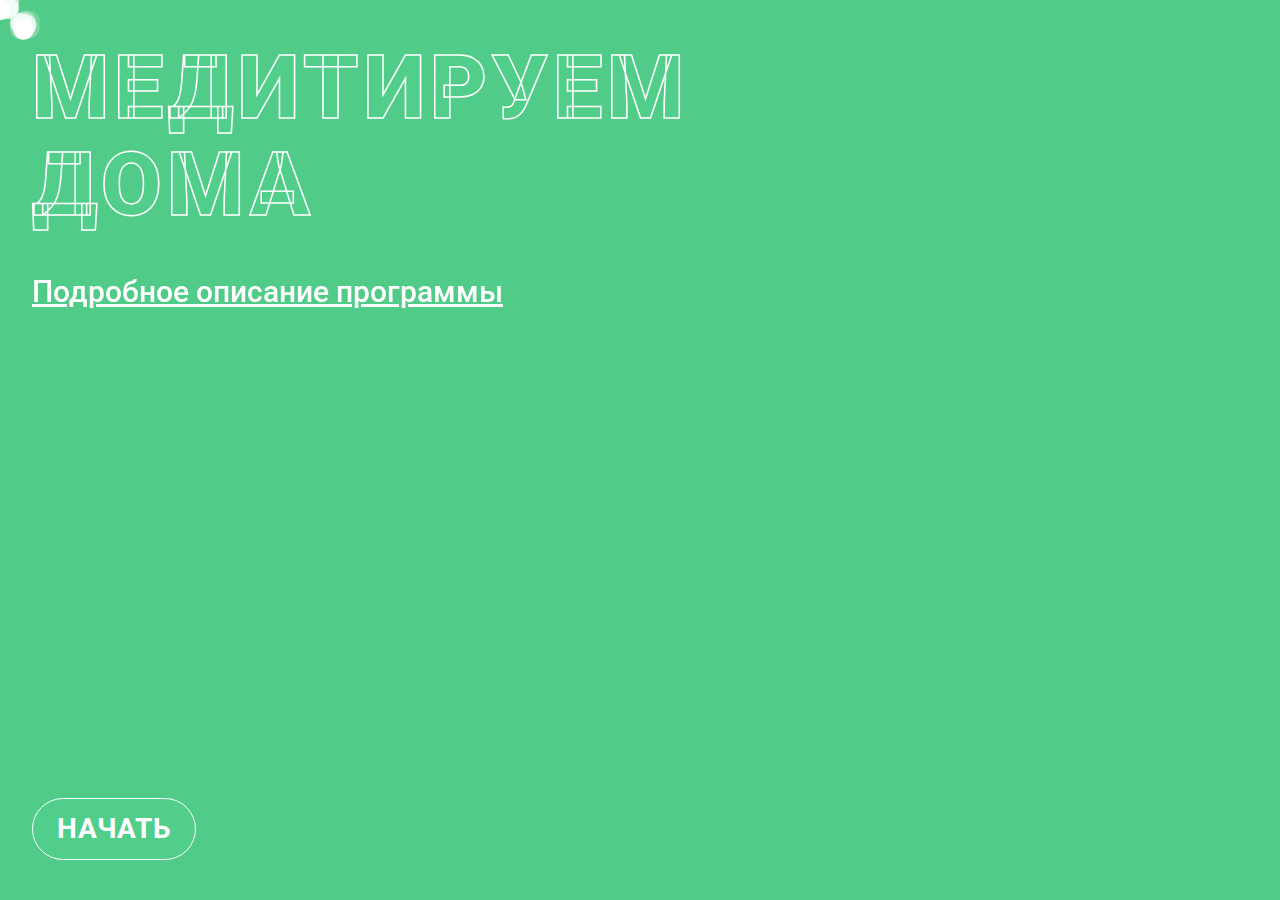
<file: index.html>
<!DOCTYPE html>
<html lang="ru">
<head>
    <meta charset="UTF-8">
    <meta name="viewport" content="width=device-width, initial-scale=1.0">
    <title>Доживаем до конца года дома</title>
    <link rel="stylesheet" href="styles/index.css">
</head>
<body>
    <div class="content is-index">
        <h1>Медитируем<br />дома</h1>
        <h2>
            <a href="http://reddit.com/r/bodyweightfitness/wiki/kb/recommended_routine" target="_blank">Подробное описание программы</a>
        </h2>
        <a class="btn" href="pages/warmup.html">Начать</a>
    </div>
    <script>
        // Документация: https://learn.javascript.ru/localstorage
        // https://developer.mozilla.org/ru/docs/Web/API/Window/localStorage
        // кол-во выполненых упражнений
        localStorage.setItem('exCount', 1);
        // кол-во выполненых сетов
        localStorage.setItem('setCount', 1);
        // номер текущего сета
        localStorage.setItem('setExercise', 0);
        // счетчики выполненых упражнений в сете
        localStorage.setItem('setExCount1', 1);
        localStorage.setItem('setExCount2', 1);
    </script>

    <div id="canvas"></div>
    <script src="js/p5.min.js"></script>
    <script src="js/sketch.js"></script>
</body>
</html>
</file>
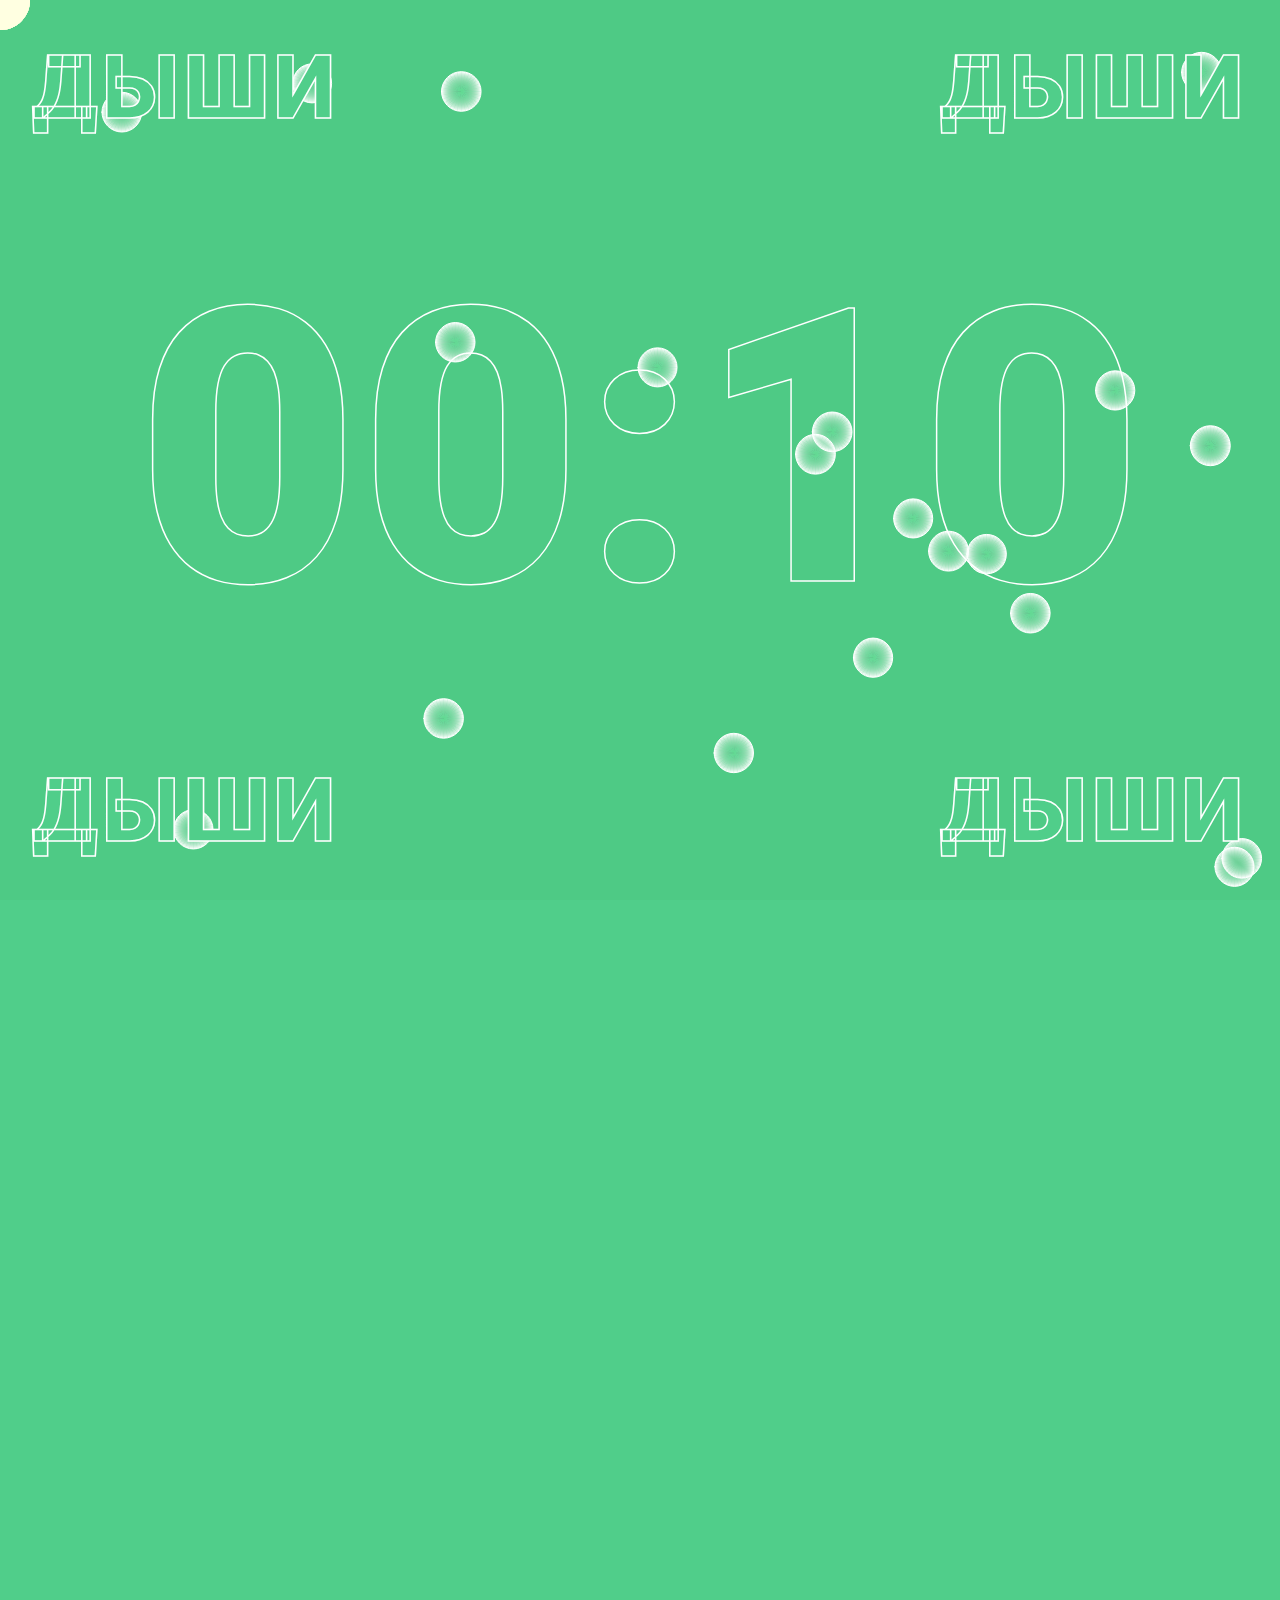
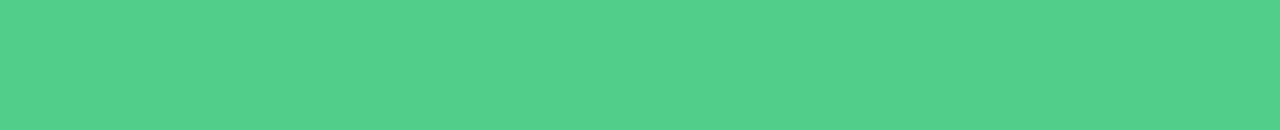
<file: pages/rest.html>
<!DOCTYPE html>
<html lang="ru">

<head>
    <meta charset="UTF-8">
    <meta name="viewport" content="width=device-width, initial-scale=1.0">
    <title>Доживаем до конца года дома</title>
    <script src="../js/easytimer.min.js"></script>
    <script src="../js/progressbar.min.js"></script>
    <link rel="stylesheet" href="../styles/index.css">
</head>

<body>
    <div class="content">
        <h1>Дыши</h1>
        <h1 class="is-right">Дыши</h1>
        <h1 class="is-right is-bottom">Дыши</h1>
        <h1 class="is-bottom">Дыши</h1>

        <div class="progress-wrapper">
            <div id="timer"></div>
            <div id="bar"></div>
        </div>
    </div>

    <script src="../js/countdown.js"></script>

    <div id="canvas"></div>
    <script src="../js/p5.min.js"></script>
    <script src="../js/sketch3.js"></script>
</body>

</html>
</file>
<file: styles/index.css>
@import 'reset.css';
@import url('https://fonts.googleapis.com/css2?family=Roboto:wght@300;400;500;900&display=swap');

* {
    box-sizing: border-box;
    user-select: none;
}

#bar {
    width: 200vw;
    transition: 1000ms all linear;
}

#timer {
    position: absolute;
    margin: auto;
    font-size: 30vw;
    font-weight: 900;
    -webkit-text-stroke: 1.5px white;
    -webkit-text-fill-color: rgb(255, 255, 255, 0);
    z-index: 10;
}

body {
    font-family: Roboto, sans-serif;
    overflow: hidden;
    background-color: #50CE8A;
}

body.is-flexible {
    overflow: auto;
}

.content {
    display: flex;
    justify-content: space-between;
    flex-flow: column;
    min-height: 100vh;
    padding: 24px 56px 40px 32px;
    position: relative;
}

.content.is-index {
    display: block;
}

h1 {
    font-weight: 900;
    font-size: 88px;
    line-height: 1.1;
    letter-spacing: 5px;
    text-transform: uppercase;
    -webkit-text-stroke: 1.5px white;
    -webkit-text-fill-color: #50CE8A;
    padding-bottom: 40px;
    padding-top: 16px;
}

.is-right {
    position: absolute;
    right: 32px;
}

.is-bottom {
    position: absolute;
    bottom: 0;
}

h2 {
    font-size: 30px;
    line-height: 1.2;
    padding-bottom: 48px;
    font-weight: 500;
    color: #FFFFFF;
}

h2 span:last-child {
    padding-left: 48px;
}

h2 a {
    color: inherit;
}

h2 a:hover {
    color: black;
}

h3 {
    font-size: 22px;
    line-height: 1.4;
    padding-bottom: 16px;
    font-weight: 500;
    color: #FFFFFF;
}

p {
    padding-bottom: 24px;
    font-weight: 300;
    font-size: 22px;
    line-height: 1.4;
    color: #FFFFFF;
}

ul {
    list-style: circle inside;
    padding-left: 8px;
    font-size: 24px;
    font-weight: 300;
}

li {
    line-height: 1.4;
    padding-bottom: 16px;
    color: #FFFFFF;
}

.btn {
    font-weight: bold;
    font-size: 28px;
    line-height: 1;
    letter-spacing: 1px;
    text-transform: uppercase;

    padding: 16px 24px;
    color: #FFFFFF;
    border: 1px solid #FFFFFF;
    border-radius: 42px;
    text-decoration: none;
    position: fixed;
    bottom: 40px;
    left: 32px;
    background: #50CE8A;
    cursor: default;
}

.btn.is-right {
    left: unset;
    right: 56px;
}

.btn:hover {
    color: black;
    border: 1px solid black;
}

.info {
    border: 1px solid #FFFFFF;
    padding: 24px 96px 24px 16px;
    display: inline-flex;
    flex-flow: column;
    background: #50CE8A;
    box-shadow: 16px 16px rgba(0, 0, 0, 0.1);
    max-width: 960px;
    overflow: scroll;
}

.progress-wrapper {
    display: flex;
    justify-content: center;
    align-items: center;
    transform: translate(-50%, -50%);
    position: absolute;
    top: 50%;
    left: 50%;
}

#canvas {
    position: fixed;
    top: 0;
    left: 0;
    z-index: -1;
}


@media (max-width: 768px) {

  h1 {
      font-size: 48px;
      padding-bottom: 35px;
      padding-top: 0px;
  }

  h2 {
      font-size: 20px;
      padding-bottom: 40px;
  }

  h3 {
      font-size: 18px;
  }

  p {
      font-size: 18px;
  }

  .btn {
      font-size: 22px;
      bottom: 30px;
      padding: 20px 24px;
  }

  ul {
      font-size: 16px;
  }

  li {
      line-height: 1.4;
      padding-bottom: 10px;
  }
}



@media (max-width: 320px) {

  .content {
    padding: 24px 9px 24px 9px;
  }

  .info {
    padding: 12px 16px 12px 16px;
    max-width: 290px;
  }

  h1 {
      font-size: 32px;
      padding-bottom: 25px;
      padding-top: 0px;
      text-align: center;
  }

  h2 {
      font-size: 18px;
      padding-bottom: 30px;
      text-align: center;
  }

  h2 span:last-child {
    padding-left: 30px;
}

  h3 {
      font-size: 16px;
      padding-bottom: 8px;
  }

  p {
      font-size: 16px;
      padding-bottom: 20px;
  }

  .btn {
      font-size: 22px;
      bottom: 30px;
      padding: 20px 24px;
      left: 50%;
      margin-right: -50%;
      transform: translate(-50%, -50%);
  }

  .btn.is-right {
    right: 183px;
  }
  ul {
      font-size: 16px;
  }

  li {
      line-height: 1.4;
      padding-bottom: 10px;
  }

  .is-right {
      display: none;
  }

  .is-bottom {
    position: relative;
    padding-bottom: 40px;
    padding-top: 16px;
  }
}
</file>
